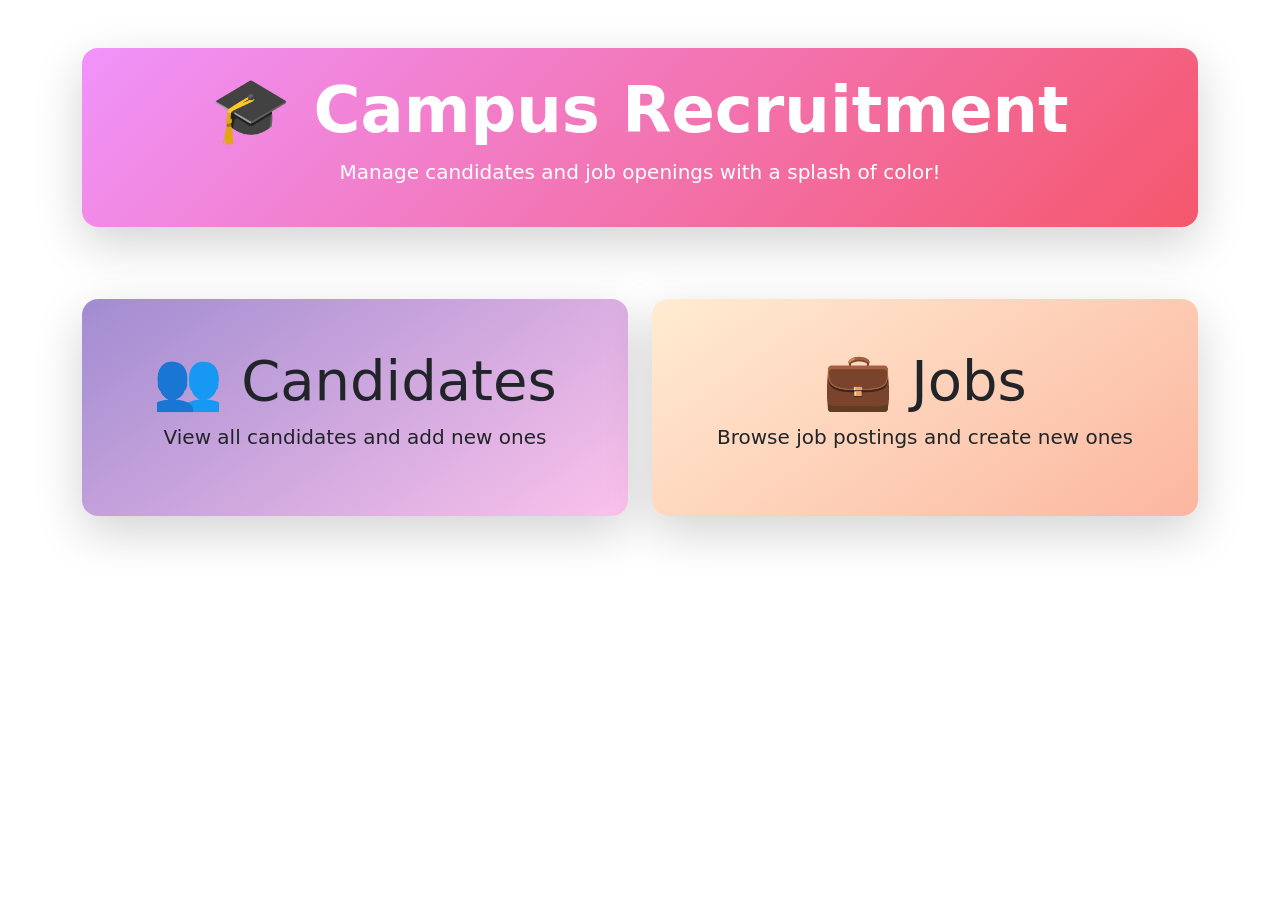
<file: Desktop/CAMPUS RECRUITMENT MANAGEMENT SYSTEM/src/main/resources/templates/index.html>
<!DOCTYPE html>
<html xmlns:th="http://www.thymeleaf.org">
<head>
    <meta charset="UTF-8">
    <title>🏫 Campus Recruitment</title>
    <link href="https://cdn.jsdelivr.net/npm/bootstrap@5.2.0/dist/css/bootstrap.min.css" rel="stylesheet">
    <link rel="stylesheet" th:href="@{/css/style.css}">
</head>
<body>
    <div class="container py-5">
        <div class="card shadow-lg border-0 rounded-4 p-4" style="background: linear-gradient(135deg, #f093fb 0%, #f5576c 100%);">
            <h1 class="text-white display-3 fw-bold text-center">🎓 Campus Recruitment</h1>
            <p class="text-white text-center fs-5">Manage candidates and job openings with a splash of color!</p>
        </div>
        <div class="row mt-5 g-4">
            <div class="col-md-6">
                <a href="/candidates" class="text-decoration-none">
                    <div class="card h-100 shadow-lg border-0 rounded-4" style="background: linear-gradient(145deg, #a18cd1, #fbc2eb);">
                        <div class="card-body text-center py-5">
                            <h2 class="display-4">👥 Candidates</h2>
                            <p class="lead">View all candidates and add new ones</p>
                        </div>
                    </div>
                </a>
            </div>
            <div class="col-md-6">
                <a href="/jobs" class="text-decoration-none">
                    <div class="card h-100 shadow-lg border-0 rounded-4" style="background: linear-gradient(145deg, #ffecd2, #fcb69f);">
                        <div class="card-body text-center py-5">
                            <h2 class="display-4">💼 Jobs</h2>
                            <p class="lead">Browse job postings and create new ones</p>
                        </div>
                    </div>
                </a>
            </div>
        </div>
    </div>
    <script src="https://cdn.jsdelivr.net/npm/bootstrap@5.2.0/dist/js/bootstrap.bundle.min.js"></script>
</body>
</html>
</file>
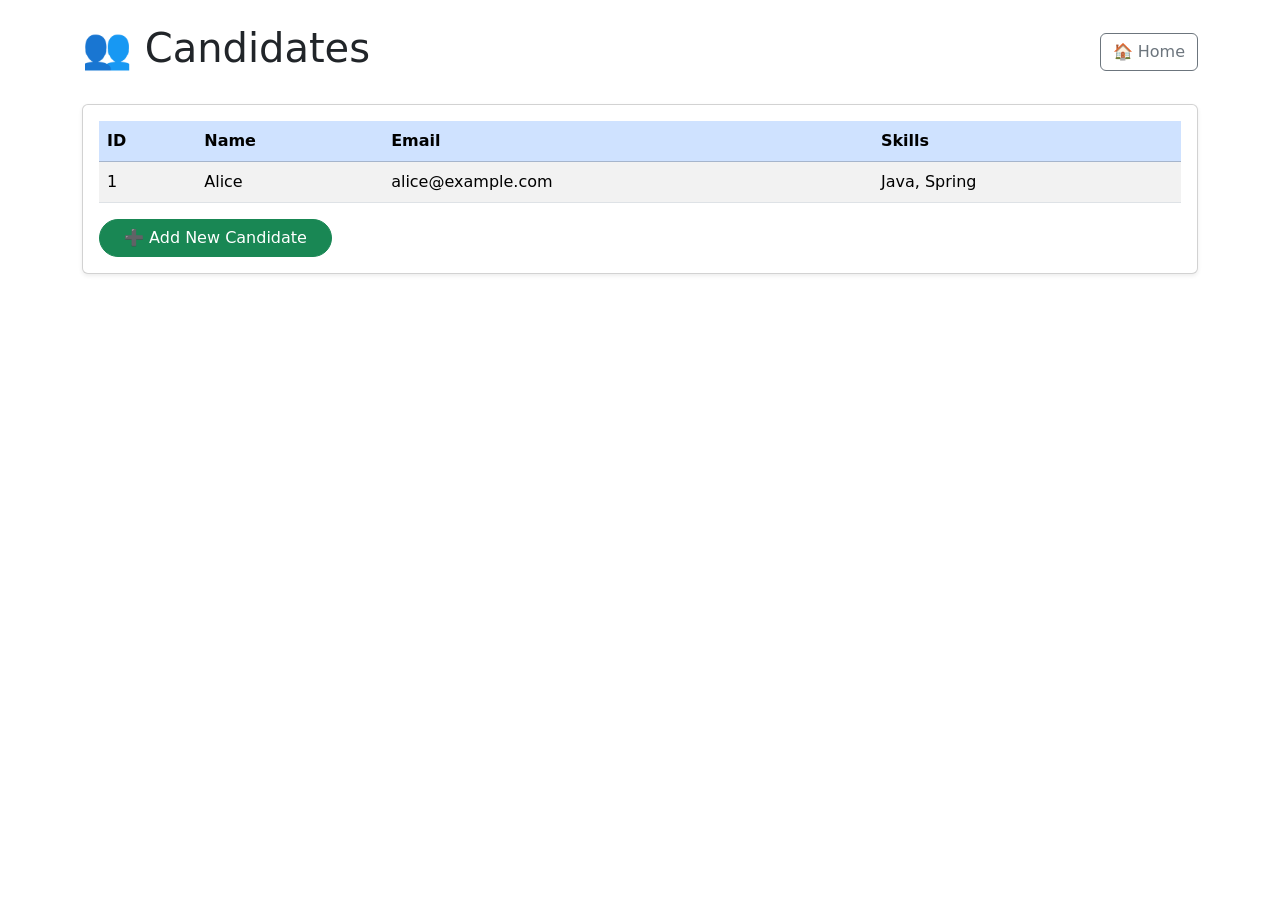
<file: Desktop/CAMPUS RECRUITMENT MANAGEMENT SYSTEM/src/main/resources/templates/candidates.html>
<!DOCTYPE html>
<html xmlns:th="http://www.thymeleaf.org">
<head>
    <meta charset="UTF-8">
    <title>Candidates</title>
    <link href="https://cdn.jsdelivr.net/npm/bootstrap@5.2.0/dist/css/bootstrap.min.css" rel="stylesheet">
    <link rel="stylesheet" th:href="@{/css/style.css}">
</head>
<body>
    <div class="container py-4">
        <div class="d-flex justify-content-between align-items-center mb-4">
            <h1 class="text-gradient">👥 Candidates</h1>
            <a href="/" class="btn btn-outline-secondary">🏠 Home</a>
        </div>
        <div class="card shadow-sm">
            <div class="card-body">
                <table class="table table-hover table-striped">
                    <thead class="table-primary">
                        <tr>
                            <th>ID</th>
                            <th>Name</th>
                            <th>Email</th>
                            <th>Skills</th>
                        </tr>
                    </thead>
                    <tbody>
                        <tr th:each="c : ${candidates}">
                            <td th:text="${c.id}">1</td>
                            <td th:text="${c.name}">Alice</td>
                            <td th:text="${c.email}">alice@example.com</td>
                            <td th:text="${c.skills}">Java, Spring</td>
                        </tr>
                    </tbody>
                </table>
                <a href="/" class="btn btn-success rounded-pill px-4">➕ Add New Candidate</a>
            </div>
        </div>
    </div>
</body>
</html>
</file>
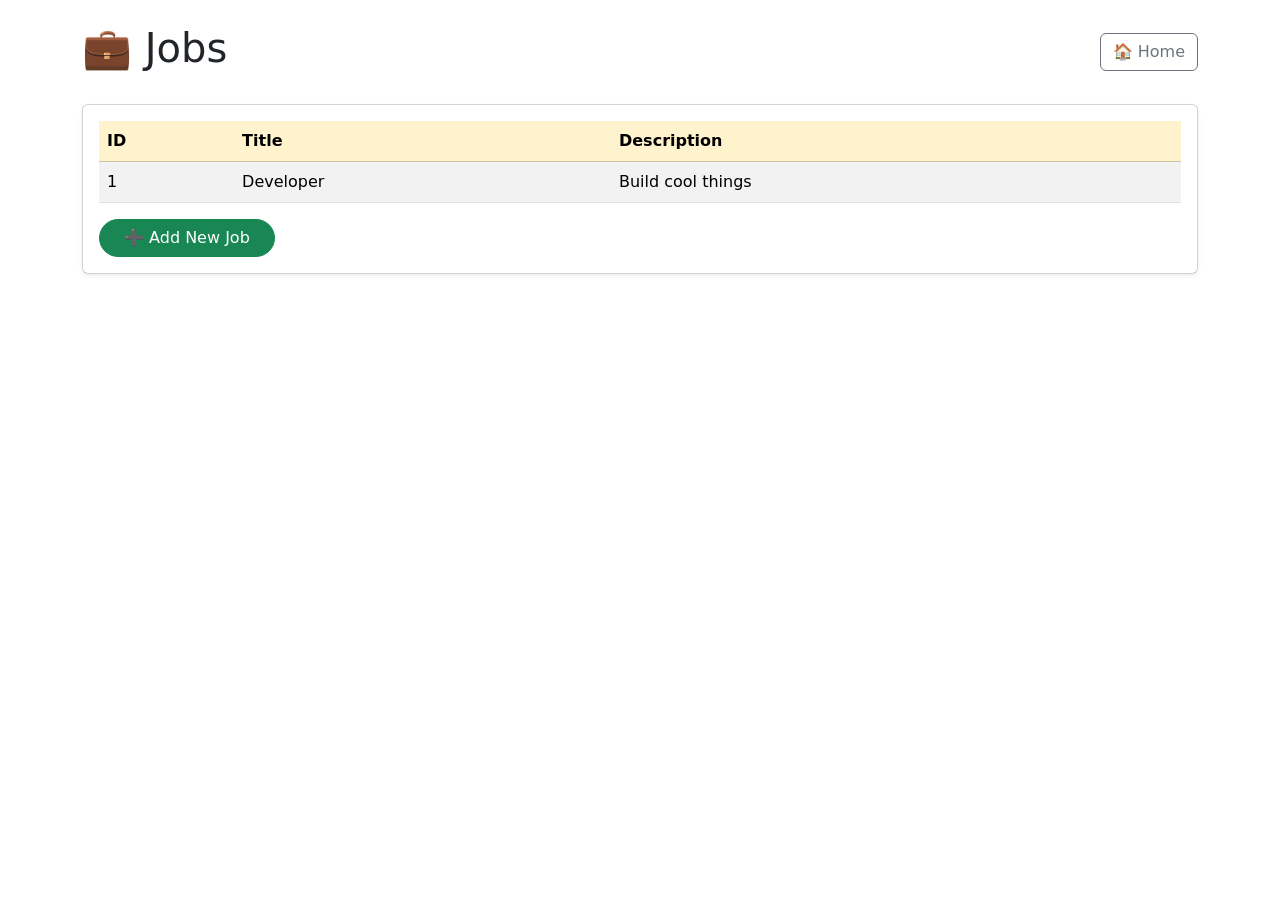
<file: Desktop/CAMPUS RECRUITMENT MANAGEMENT SYSTEM/src/main/resources/templates/jobs.html>
<!DOCTYPE html>
<html xmlns:th="http://www.thymeleaf.org">
<head>
    <meta charset="UTF-8">
    <title>Jobs</title>
    <link href="https://cdn.jsdelivr.net/npm/bootstrap@5.2.0/dist/css/bootstrap.min.css" rel="stylesheet">
    <link rel="stylesheet" th:href="@{/css/style.css}">
</head>
<body>
    <div class="container py-4">
        <div class="d-flex justify-content-between align-items-center mb-4">
            <h1 class="text-gradient">💼 Jobs</h1>
            <a href="/" class="btn btn-outline-secondary">🏠 Home</a>
        </div>
        <div class="card shadow-sm">
            <div class="card-body">
                <table class="table table-hover table-striped">
                    <thead class="table-warning">
                        <tr>
                            <th>ID</th>
                            <th>Title</th>
                            <th>Description</th>
                        </tr>
                    </thead>
                    <tbody>
                        <tr th:each="j : ${jobs}">
                            <td th:text="${j.id}">1</td>
                            <td th:text="${j.title}">Developer</td>
                            <td th:text="${j.description}">Build cool things</td>
                        </tr>
                    </tbody>
                </table>
                <a href="/" class="btn btn-success rounded-pill px-4">➕ Add New Job</a>
            </div>
        </div>
    </div>
</body>
</html>
</file>
